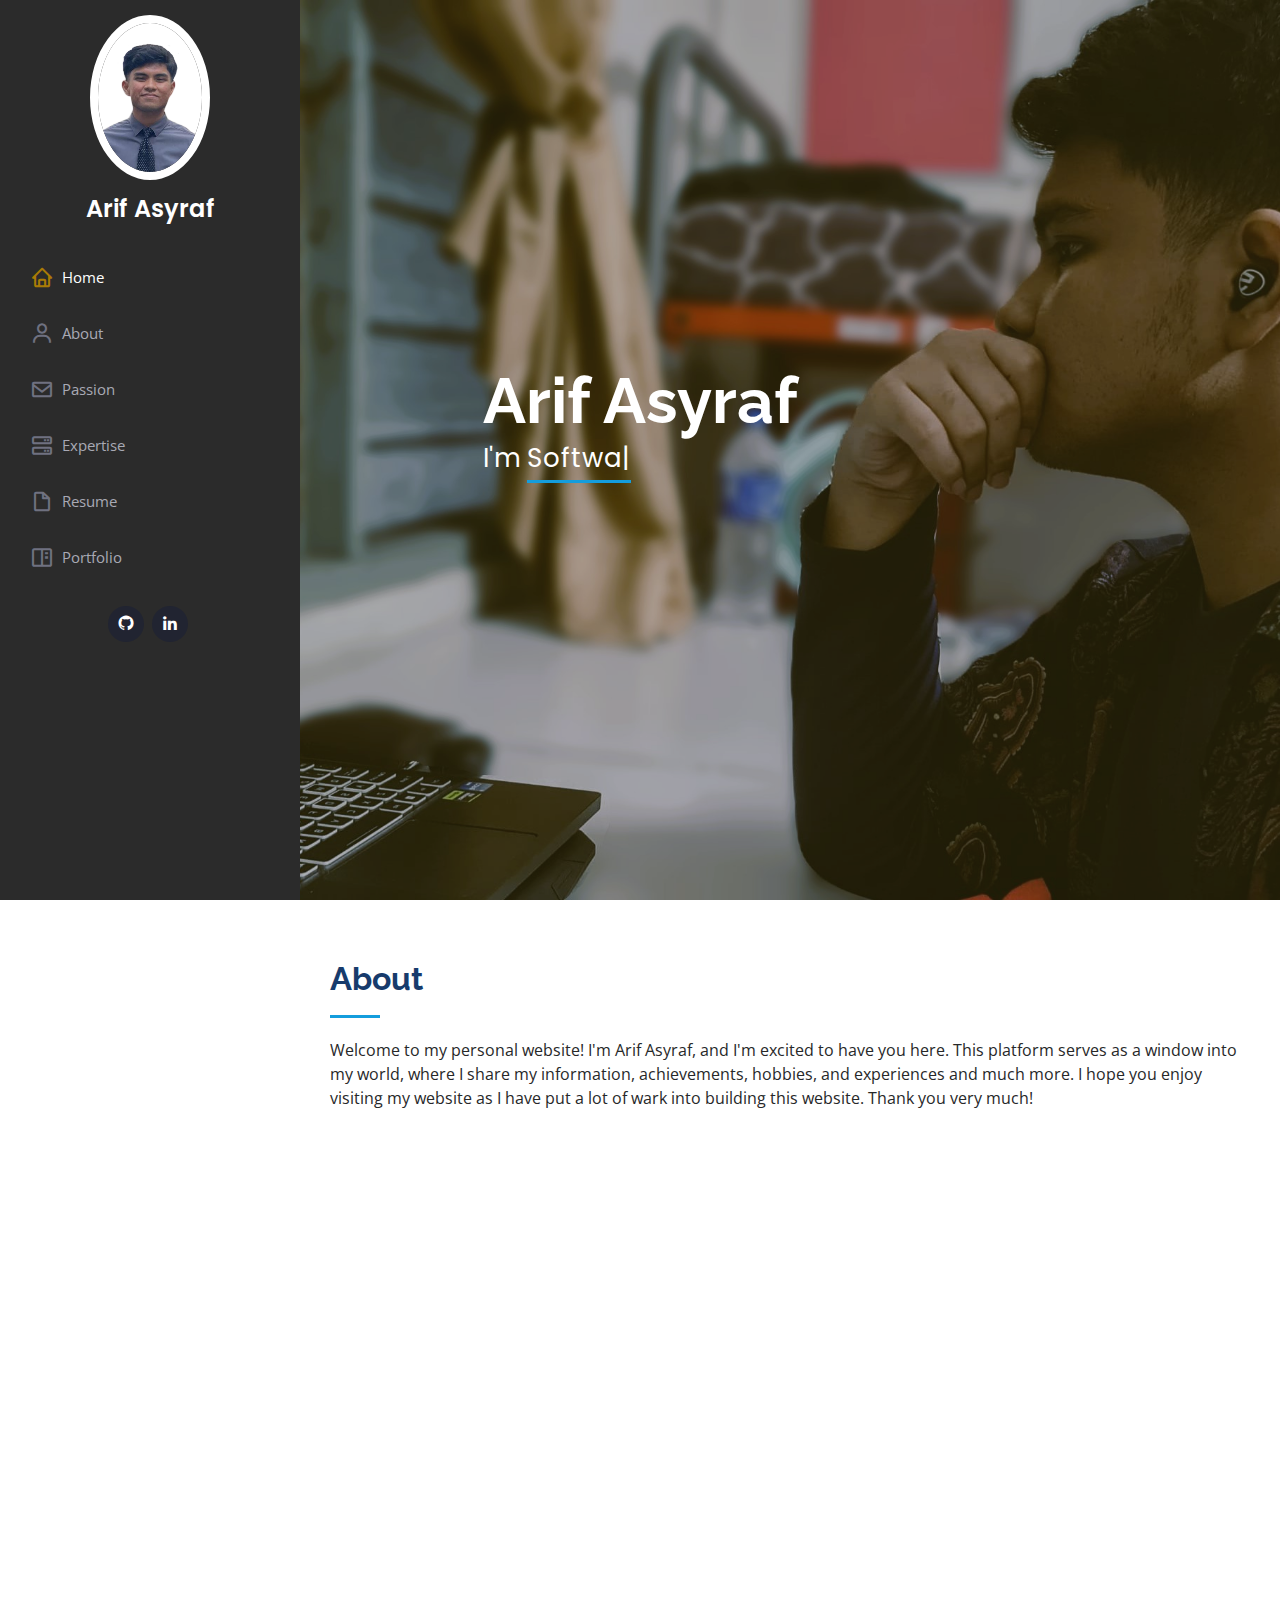
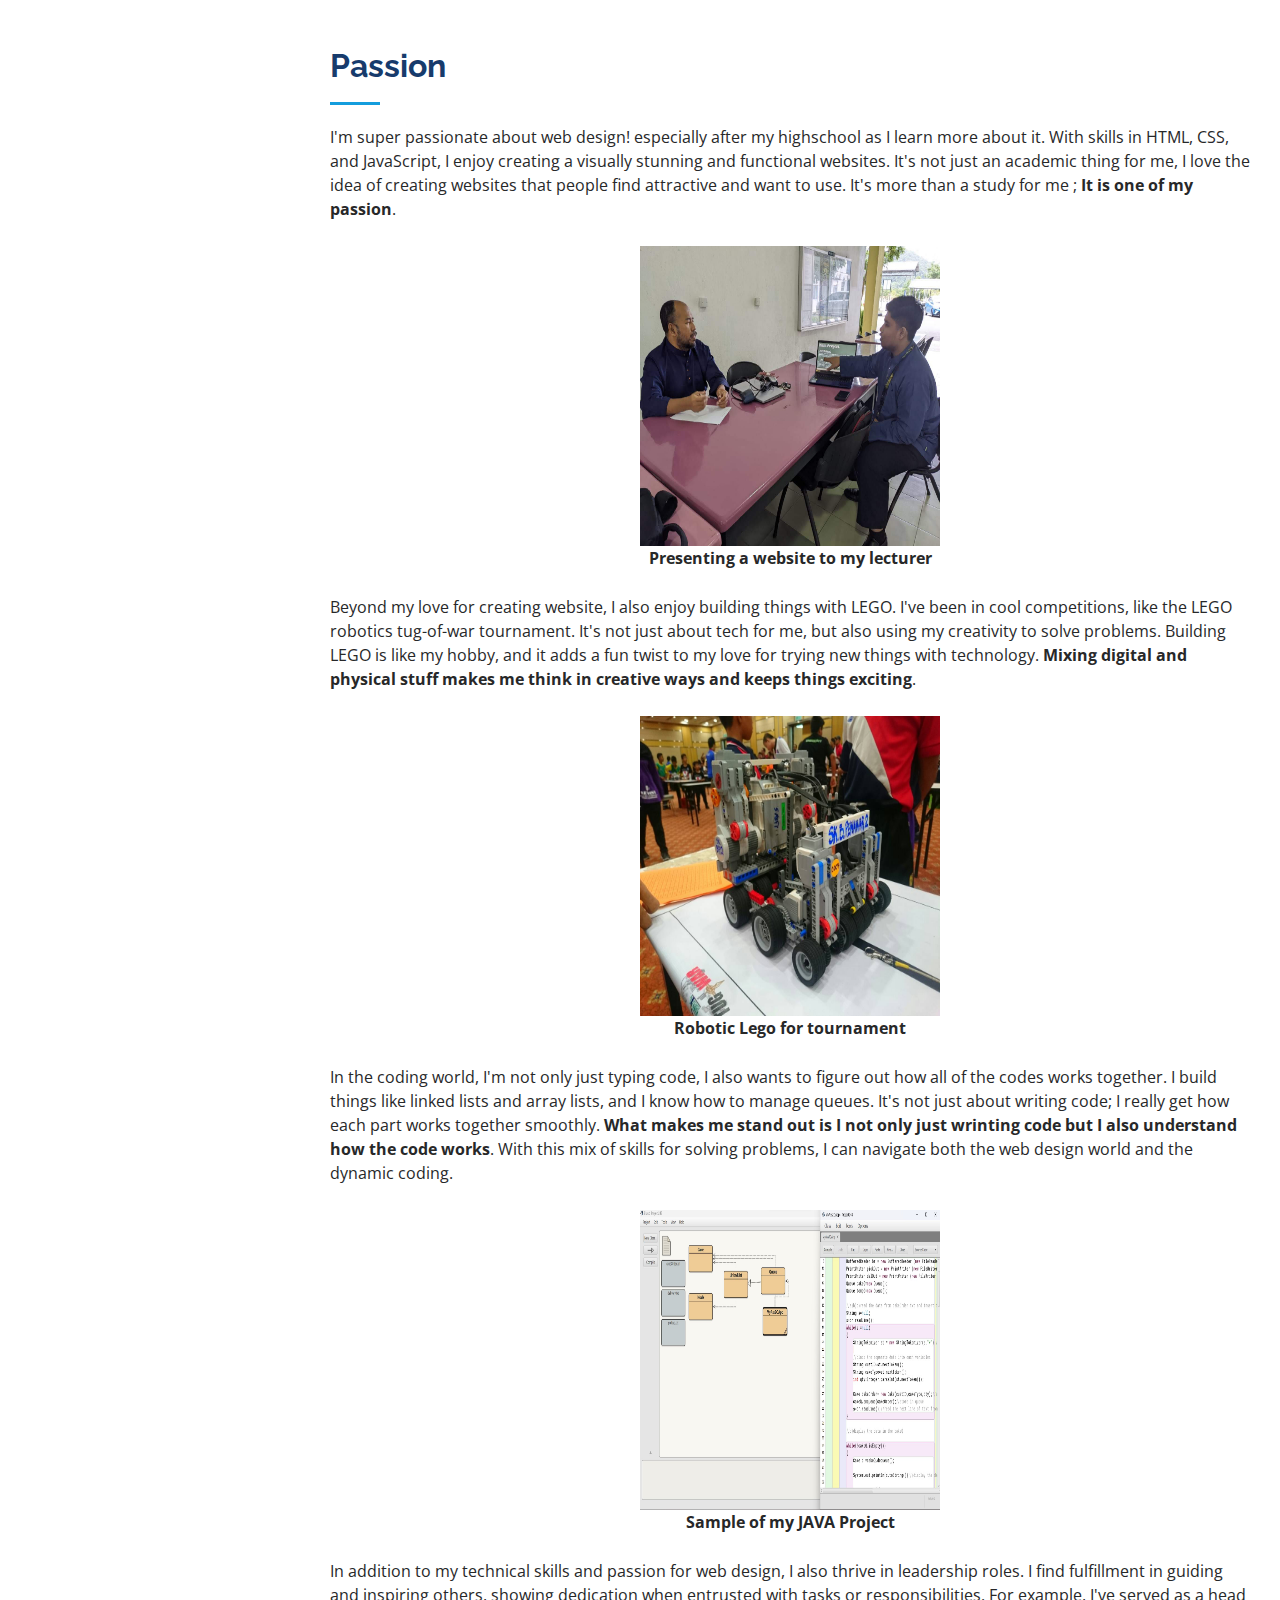
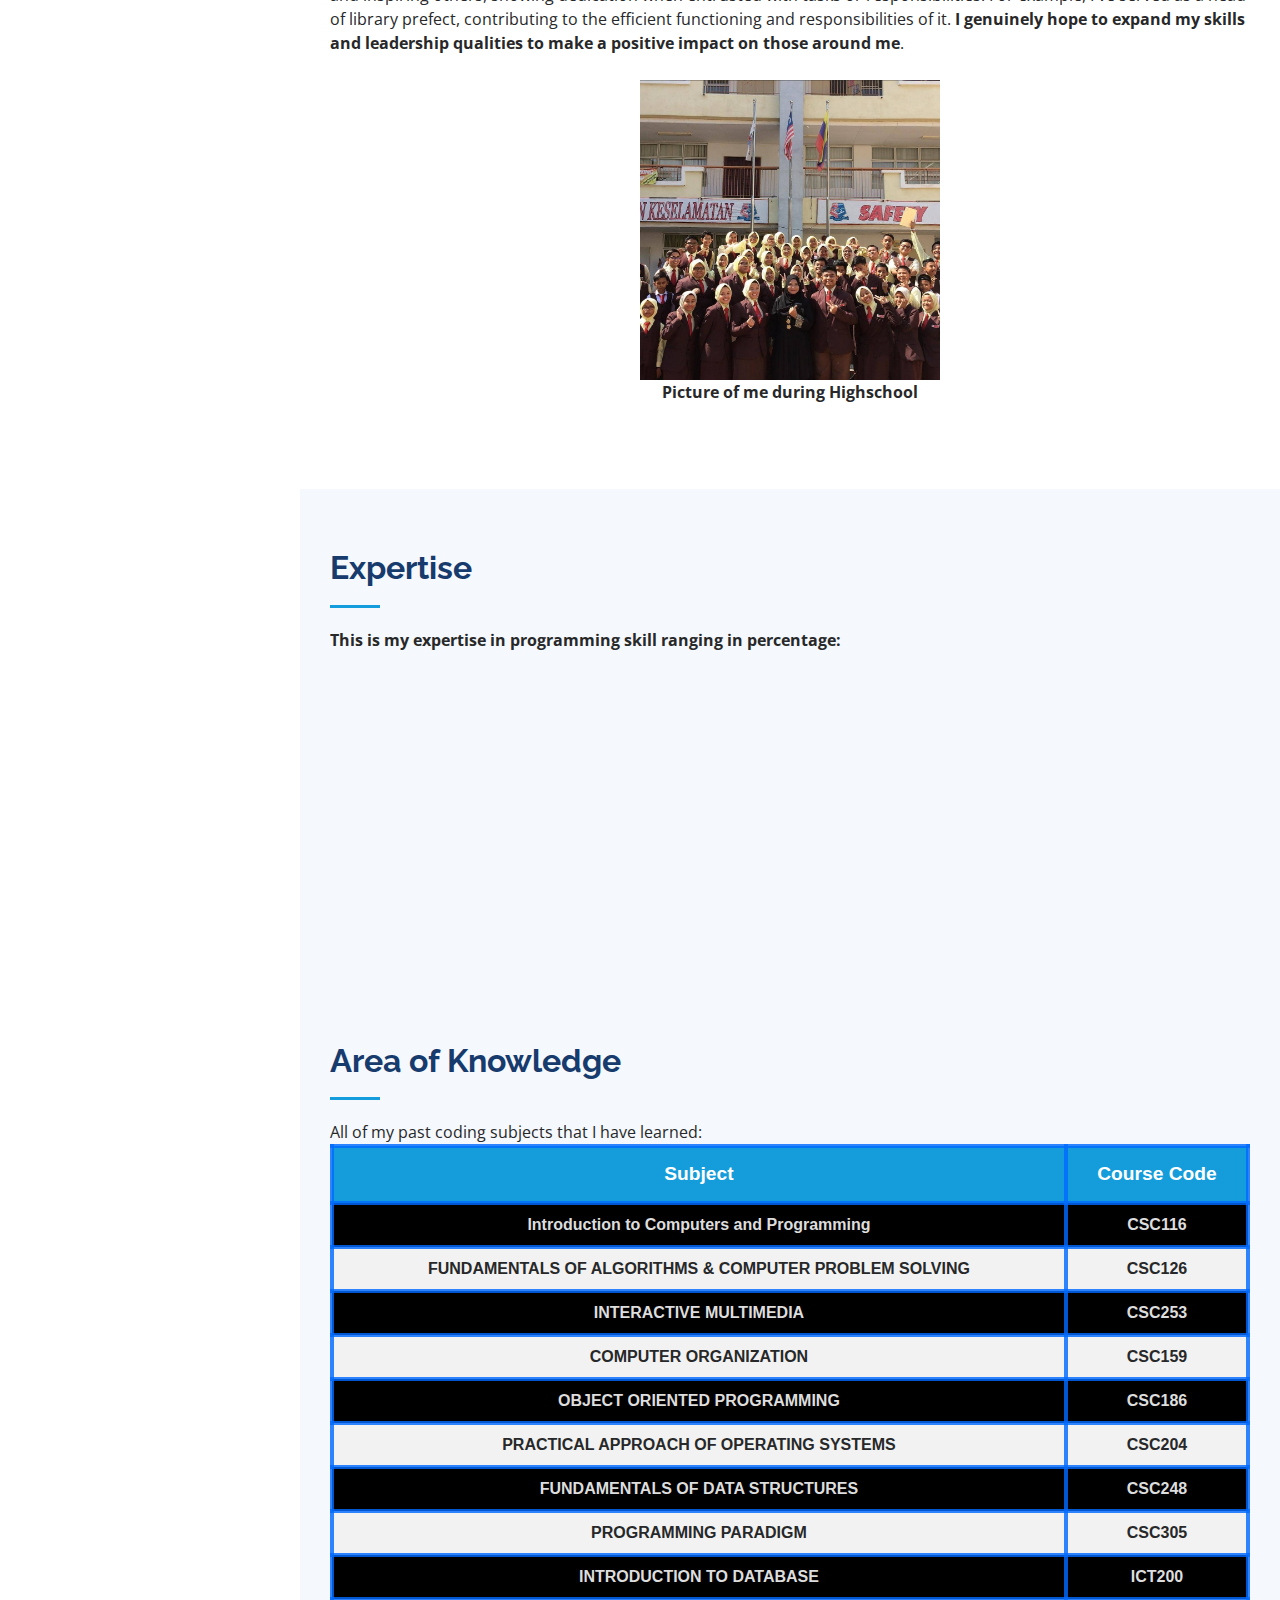
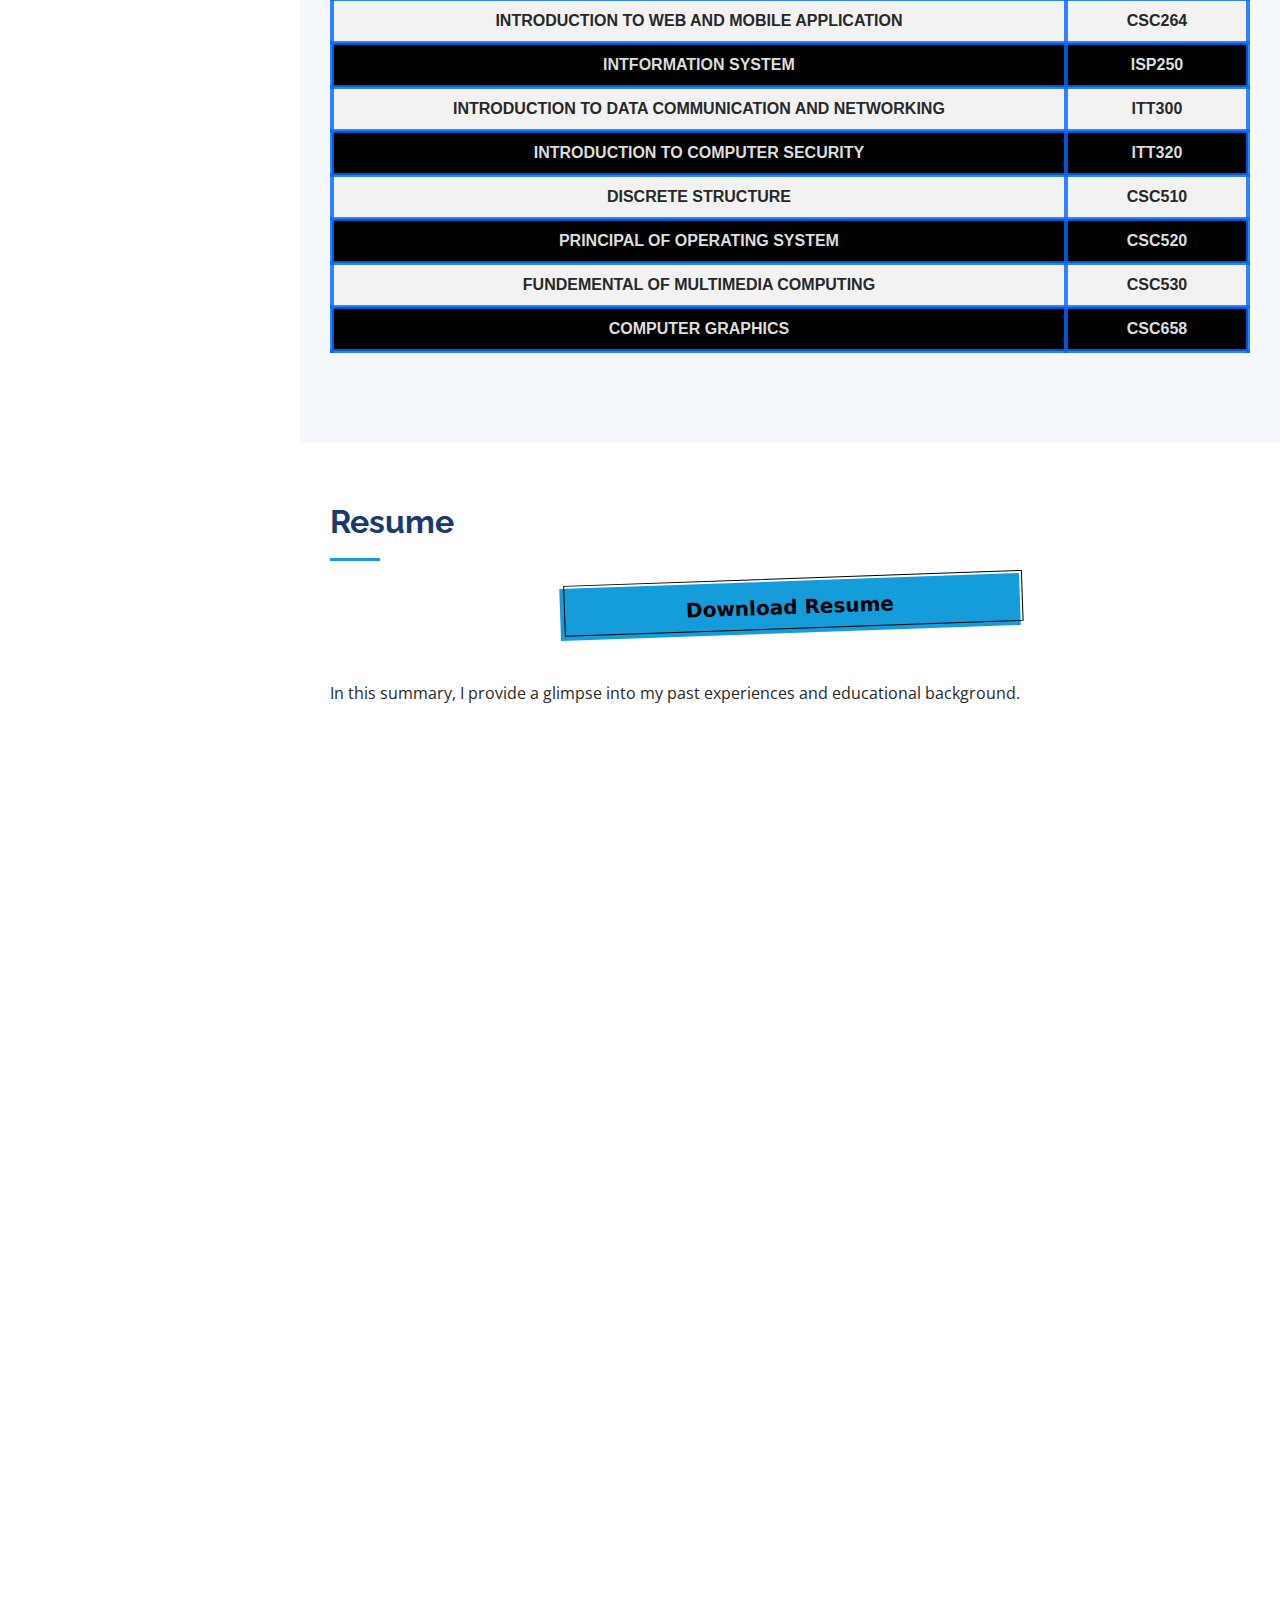
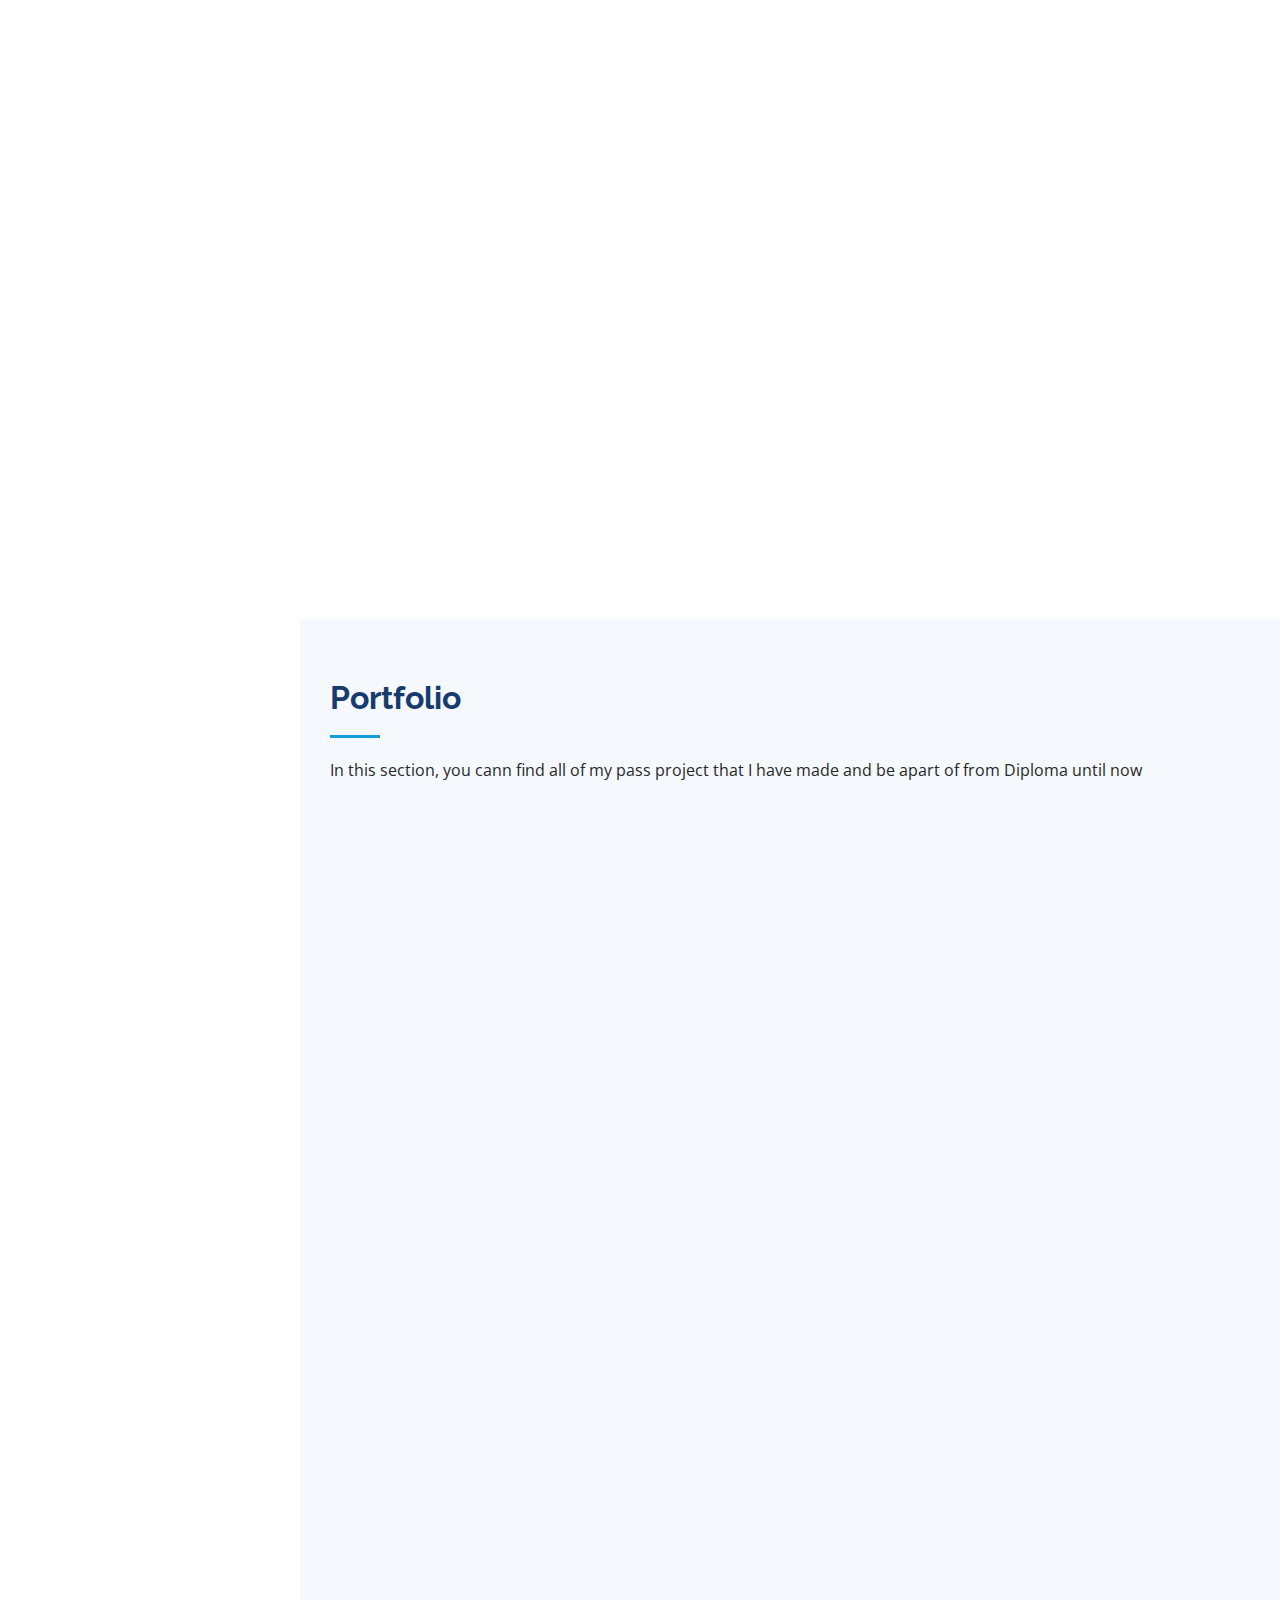
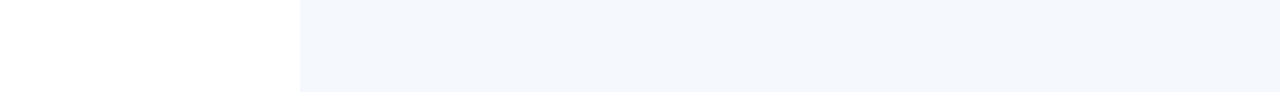
<file: index.html>
<!DOCTYPE html>
<html lang="en">

<head>
  <meta charset="utf-8">
  <meta content="width=device-width, initial-scale=1.0" name="viewport">

  <title>iPortfolio Arif Asyraf - Index</title>
  <meta content="" name="description">
  <meta content="" name="keywords">

  <!-- Favicons -->
  <link href="assets/img/favicon.png" rel="icon">
  <link href="assets/img/apple-touch-icon.png" rel="apple-touch-icon">

  <!-- Google Fonts -->
  <link href="https://fonts.googleapis.com/css?family=Open+Sans:300,300i,400,400i,600,600i,700,700i|Raleway:300,300i,400,400i,500,500i,600,600i,700,700i|Poppins:300,300i,400,400i,500,500i,600,600i,700,700i" rel="stylesheet">

  <!-- Vendor CSS Files -->
  <link href="assets/vendor/aos/aos.css" rel="stylesheet">
  <link href="assets/vendor/bootstrap/css/bootstrap.min.css" rel="stylesheet">
  <link href="assets/vendor/bootstrap-icons/bootstrap-icons.css" rel="stylesheet">
  <link href="assets/vendor/boxicons/css/boxicons.min.css" rel="stylesheet">
  <link href="assets/vendor/glightbox/css/glightbox.min.css" rel="stylesheet">
  <link href="assets/vendor/swiper/swiper-bundle.min.css" rel="stylesheet">

  <!-- Template Main CSS File -->
  <link href="assets/css/style.css" rel="stylesheet">
</head>

<body>

  <i class="bi bi-list mobile-nav-toggle d-xl-none"></i>

  <!-- ======= Header ======= -->
  <header id="header">
    <div class="d-flex flex-column">

      <div class="profile">
        <img src="assets/img/profile-img.png" alt="" class="img-fluid rounded-circle">
        <h1 class="text-light"><a href="index.html">Arif Asyraf</a></h1>
        
      </div>

      <nav id="navbar" class="nav-menu navbar">
        <ul>
          <li><a href="#hero" class="nav-link scrollto active"><i class="bx bx-home"></i> <span>Home</span></a></li>
          <li><a href="#about" class="nav-link scrollto"><i class="bx bx-user"></i> <span>About</span></a></li>
          <li><a href="#facts" class="nav-link scrollto"><i class="bx bx-envelope"></i> <span>Passion</span></a></li>
          <li><a href="#skills" class="nav-link scrollto"><i class="bx bx-server"></i> <span>Expertise</span></a></li>
          <li><a href="#resume" class="nav-link scrollto"><i class="bx bx-file-blank"></i> <span>Resume</span></a></li>
          <li><a href="#portfolio" class="nav-link scrollto"><i class="bx bx-book-content"></i> <span>Portfolio</span></a></li>
          <!-- <li><a href="age.html" class="nav-link scrollto"><i class="bx bx-plus"></i> <span>Age Calculator</span></a></li> -->
          
        </ul>
      </nav>

      <div class="profile">
        
        <div class="social-links mt-3 text-center">
          <!-- <a href="https://www.youtube.com/channel/UCkrc8R8gpZRD8NbyIa_YUFQ" target="_blank" class="youtube"><i class="bx bxl-youtube"></i></a> -->
          <!-- <a href="https://mail.google.com/mail/u/0?ik="  target="_blank" class="gmail"><i class="bx bxl-gmail"></i></a> -->
          <!-- <a href="https://www.instagram.com/asyrafhanat_/" target="_blank" class="instagram"><i class="bx bxl-instagram"></i></a> -->
          <a href="https://github.com/ArifAsyraf70" target="_blank" class="github"><i class="bx bxl-github"></i></a>
          <a href="https://www.linkedin.com/in/arif-asyraf-b4544b347/" target="_blank" class="linkedin"><i class="bx bxl-linkedin"></i></a>
        </div>
      </div>

    </div>
  </header>


  <section id="hero" class="d-flex flex-column justify-content-center align-items-center">
    <div class="hero-container" data-aos="fade-in">
      <h1>Arif Asyraf</h1>
      <p>I'm <span class="typed" data-typed-items="Software Designer, Developer, Software Engineer, Programmer"></span></p>
    </div>
  </section>

  <main id="main">

    <!-- ======= About Section ======= -->
    <section id="about" class="about">
      <div class="container">

        <div class="section-title">
          <h2>About</h2>
          <p>Welcome to my personal website! I'm Arif Asyraf, and I'm excited to have you here. This platform serves as a window into my world, where I share my information, achievements, hobbies, and experiences and much more. I hope you enjoy visiting my website as I have put a lot of wark into building this website. Thank you very much!</p>
        </div>

        <div class="row">
          <div class="col-lg-4" data-aos="fade-right">
            <img src="assets/img/profile-img.png" class="img-fluid" alt="" style="width: 270px; height: auto;">

          </div>
          <div class="col-lg-8 pt-4 pt-lg-0 content" data-aos="fade-left">
            <h3><center>Web Programmer, Designer &amp; Developer.</center></h3>
            <p class="fst-italic">
              <center><b>Come and get to know me!</b></center>
            </p>
            <br>
            <div class="row">
              <div class="col-lg-6">
                <ul>
                  <!-- <li><i class="bi bi-chevron-right"></i> <strong>Birthday:</strong> <span> 2002</span></li> -->
                  <li><i class="bi bi-chevron-right"></i> <strong>City:</strong> <span>Selangor</span></li>
                  <li><i class="bi bi-chevron-right"></i> <strong>Age:</strong> <span>23</span></li>
                  <li><i class="bi bi-chevron-right"></i> <strong>Study:</strong> <span>Degree</span></li>
                </ul>
              </div>
              <div class="col-lg-6">
                <ul>
                  
                  <li><i class="bi bi-chevron-right"></i> <strong>E-mail:</strong> <span>arifasyrafmohdamran@gmail.com</span></li>
                  <li><i class="bi bi-chevron-right"></i> <strong>Phone:</strong> <span>+60111-136-7356</span></li>
                </ul>
              </div>
              <p>Greetings! I'm Arif Asyraf, a 23-year-old degree student at UITM Shah Alam. I call Putrajaya my home, and my birthday falls on October 2002. If you want to connect or learn more, feel free to reach out to me at 01111367356 or through email at arifasyraf70@gmail.com.</p>
            </div>
            
          </div>
        </div>

      </div>
    </section><!-- End About Section -->

    <!-- ======= Passion Section ======= -->
    <section id="facts" class="facts">
      <div class="container">

        <div class="section-title">
          <h2>Passion</h2>
          <p>I'm super passionate about web design! especially after my highschool as I learn more about it. With skills in HTML, CSS, and JavaScript, I enjoy creating a visually stunning and functional websites. It's not just an academic thing for me, I love the idea of creating websites that people find attractive and want to use. It's more than a study for me ; <b>It is one of my passion</b>.</p>
          <br>
          <table align="center">
            <tr>
              <td>
                <img src="assets/img/passion/html.jpeg" width="300" height="300" alt="">
                <br>
                <center><b>Presenting a website to my lecturer</b></center>
              </td> 
            </tr>
          </table>
          <br>

          <p>Beyond my love for creating website, I also enjoy building things with LEGO. I've been in cool competitions, like the LEGO robotics tug-of-war tournament. It's not just about tech for me, but also using my creativity to solve problems. Building LEGO is like my hobby, and it adds a fun twist to my love for trying new things with technology. <b>Mixing digital and physical stuff makes me think in creative ways and keeps things exciting</b>.</p>
          <br>
          <table align="center">
            <tr>
              <td>
                <img src="assets/img/passion/robotic.jpeg" width="300" height="300" alt="">
                <br>
                <center><b>Robotic Lego for tournament</b></center>
              </td> 
            </tr>
          </table>
          <br>

          <p>In the coding world, I'm not only just typing code, I also wants to figure out how all of the codes works together. I build things like linked lists and array lists, and I know how to manage queues. It's not just about writing code; I really get how each part works together smoothly. <b>What makes me stand out is I not only just wrinting code but I also understand how the code works</b>. With this mix of skills for solving problems, I can navigate both the web design world and the dynamic coding.</p>
          <br>
          <table align="center">
            <tr>
              <td>
                <img src="assets/img/passion/java.jpg" width="300" height="300" alt="">
                <br>
                <center><b>Sample of my JAVA Project</b></center>
              </td> 
            </tr>
          </table>
          <br>

          <p>In addition to my technical skills and passion for web design, I also thrive in leadership roles. I find fulfillment in guiding and inspiring others, showing dedication when entrusted with tasks or responsibilities. For example, I've served as a head of library prefect, contributing to the efficient functioning and responsibilities of it. <b>I genuinely hope to expand my skills and leadership qualities to make a positive impact on those around me</b>.</p>
          <br>
          <table align="center">
            <tr>
              <td>
                <img src="assets/img/passion/lead.jpg" width="300" height="300" alt="">
                <br>
                <center><b>Picture of me during Highschool</b></center>
              </td> 
            </tr>
          </table>
          <br>


          

        </div>

        

      </div>
    </section><!-- End Facts Section -->

    <!-- ======= Skills Section ======= -->
    <section id="skills" class="skills section-bg">
      <div class="container">

        <div class="section-title">
          <h2>Expertise</h2>
          <b><p> This is my expertise in programming skill ranging in percentage:</p></b>
        </div>

        <div class="row skills-content">

          <div class="col-lg-6" data-aos="fade-up">

            <div class="progress">
              <span class="skill">HTML <i class="val">100%</i></span>
              <div class="progress-bar-wrap">
                <div class="progress-bar" role="progressbar" aria-valuenow="100" aria-valuemin="0" aria-valuemax="100"></div>
              </div>
            </div>

            <div class="progress">
              <span class="skill">CSS <i class="val">100%</i></span>
              <div class="progress-bar-wrap">
                <div class="progress-bar" role="progressbar" aria-valuenow="100" aria-valuemin="0" aria-valuemax="100"></div>
              </div>
            </div>

            <div class="progress">
              <span class="skill">PHP <i class="val">85%</i></span>
              <div class="progress-bar-wrap">
                <div class="progress-bar" role="progressbar" aria-valuenow="85" aria-valuemin="0" aria-valuemax="100"></div>
              </div>
            </div>

            <div class="progress">
              <span class="skill">JavaScript <i class="val">80%</i></span>
              <div class="progress-bar-wrap">
                <div class="progress-bar" role="progressbar" aria-valuenow="80" aria-valuemin="0" aria-valuemax="100"></div>
              </div>
            </div>

          </div>

          <div class="col-lg-6" data-aos="fade-up" data-aos-delay="100">

            <div class="progress">
              <span class="skill">JAVA <i class="val">90%</i></span>
              <div class="progress-bar-wrap">
                <div class="progress-bar" role="progressbar" aria-valuenow="90" aria-valuemin="0" aria-valuemax="100"></div>
              </div>
            </div>

            <div class="progress">
              <span class="skill">C++ <i class="val">80%</i></span>
              <div class="progress-bar-wrap">
                <div class="progress-bar" role="progressbar" aria-valuenow="80" aria-valuemin="0" aria-valuemax="100"></div>
              </div>
            </div>

            <div class="progress">
              <span class="skill">Laravel Framework <i class="val">60%</i></span>
              <div class="progress-bar-wrap">
                <div class="progress-bar" role="progressbar" aria-valuenow="60" aria-valuemin="0" aria-valuemax="100"></div>
              </div>
            </div>

            <div class="progress">
              <span class="skill">Design (photoshop, edit photo & video) <i class="val">100%</i></span>
              <div class="progress-bar-wrap">
                <div class="progress-bar" role="progressbar" aria-valuenow="100" aria-valuemin="0" aria-valuemax="100"></div>
              </div>
            </div>

          </div>

        </div>

      </div>
    </section><!-- End Skills Section -->

    <section id="Area" class="skills section-bg">
      <div class="container">
        <div class="section-title">
          <h2>Area of Knowledge</h2>
          <p>All of my past coding subjects that I have learned:</p>
          <table id="subject" class="knowledge-table">
            <!-- <caption>List of coding subjects learned with course codes</caption> -->
            <thead>
              <tr>
                <th>Subject</th>
                <th>Course Code</th>
              </tr>
            </thead>
            <tbody>
              <tr>
                <td>Introduction to Computers and Programming</td>
                <td>CSC116</td>

            <tr>
              <td>FUNDAMENTALS OF ALGORITHMS & COMPUTER PROBLEM SOLVING</td>
              <td>CSC126</td>
            </tr>

            <tr>
              <td>INTERACTIVE MULTIMEDIA</td>
              <td>CSC253</td>
            </tr>

            <tr>
              <td>COMPUTER ORGANIZATION</td>
              <td>CSC159</td>
            </tr>

            <tr>
              <td>OBJECT ORIENTED PROGRAMMING</td>
              <td>CSC186</td>
            </tr>

            <tr>
              <td>PRACTICAL APPROACH OF OPERATING SYSTEMS</td>
              <td>CSC204</td>
            </tr>

            <tr>
              <td>FUNDAMENTALS OF DATA STRUCTURES</td>
              <td>CSC248</td>
            </tr>

            <tr>
              <td>PROGRAMMING PARADIGM</td>
              <td>CSC305</td>
            </tr>

            <tr>
              <td>INTRODUCTION TO DATABASE</td>
              <td>ICT200</td>
            </tr>

            <tr>
              <td>INTRODUCTION TO WEB AND MOBILE APPLICATION</td>
              <td>CSC264</td>
            </tr>

            <tr>
              <td>INTFORMATION SYSTEM</td>
              <td>ISP250</td>
            </tr>
          
            <tr>
              <td>INTRODUCTION TO DATA COMMUNICATION AND NETWORKING</td>
              <td>ITT300</td>
            </tr>

            <tr>
              <td>INTRODUCTION TO COMPUTER SECURITY</td>
              <td>ITT320</td>
            </tr>

            <tr>
              <td>DISCRETE STRUCTURE</td>
              <td>CSC510</td>
            </tr>

            <tr>
              <td>PRINCIPAL OF OPERATING SYSTEM</td>
              <td>CSC520</td>
            </tr>

            <tr>
              <td>FUNDEMENTAL OF MULTIMEDIA COMPUTING</td>
              <td>CSC530</td>
            </tr>

            <tr>
              <td>COMPUTER GRAPHICS</td>
              <td>CSC658</td>
            </tr>

          </table>
          
        </div>


      </div>
    </section><!-- End area Section -->

    <!-- ======= Resume Section ======= -->
    <section id="resume" class="resume">
      <div class="container">

<!-- HTML !-->

        <div class="section-title">
          <h2>Resume</h2>

          <a href="https://drive.google.com/file/d/1WV4LHE8GqB2xfXLjDcT75OyJ4KV4FvJ8/view?usp=sharing" target="_blank">
            <center><button class="button-53" role="button"  >Download Resume</button></center>
        </a>
          

          <br><br>
          <p>In this summary, I provide a glimpse into my past experiences and educational background.</p>
        </div>

        <div class="row">
          <div class="col-lg-6" data-aos="fade-up">
            <h3 class="resume-title">SUMMARY</h3>
            <div class="resume-item pb-0">
              <h4>ARIF ASYRAF</h4>
              <p><em> I am a creative and innovative individual with expertise in coding, proficient in both program execution and website development. </em></p>
              <ul>
                <li>Putrajaya</li>
                <li>(+60) 0111-136-7356</li>
                <li>arifasyraf70@gmail.com</li>
              </ul>
            </div>

            <h3 class="resume-title">LANGUAGE</h3>

            <div class="resume-item">
              <h4>I am capable of understanding and fluently speaking some languages.</h4>
              
              <ul>
                <li>Malay language <h5>Excellent</h5></li>
                <li>English language <h5>Excellent</h5></li>
                <li>Japanese language <h5>Good</h5></li>
                <li>Arab language <h5>Capable</h5></li>
              </ul>

            </div>
            

            <h3 class="resume-title">CODING LANGUAGE</h3>

            <div class="resume-item">
              <h4>Object Oriented Programming</h4>
              <ul>
                <li>JAVA NETBEANS</li>
                <li>JAVA BLUEJ</li>
              </ul>
              <h4>Web Development</h4>
              <ul>
                <li>HTML</li>
                <li>CSS</li>
                <li>JAVASCRIPT</li>
                <li>PHP</li>
                <li>Laravel Framework</li>
                <li>Figma</li>
                <li>Mysql</li>
                <li>MariaDB</li>
              </ul>
              <h4>Mobile Development</h4>
              <ul>
                <li>Android Studio</li>
                <li>MIT App Inventor</li>
              </ul>
              <h4>Design & Graphic</h4>
              <ul>
                <li>Canva</li>
                <li>Adobe Premiere Pro</li>
                <li>Filmora</li>
                <li>Blender</li>
              </ul>
              

            </div>
            
          </div>

          <div class="col-lg-6" data-aos="fade-up" data-aos-delay="100">
            <h3 class="resume-title">EDUCATION</h3>

            <div class="resume-item">

              <h4>SMK Putrajaya Presint 5(1)</h4>
              <h5>2015 - 2019</h5>
              
              <p><b>Achievements</b></p>
              <ul>
                <li>5A's in PT3</li>
                <li>6A's in SPM</li>
              </ul>

              <p><b>Role</b></p>
              <ul>
                <li>Leader of Library Prefect </li>
                <li>Vice chairman of the robotics club</li>
                <li>Treasurer in police cadets </li>
                <li>English Ambasador for form 4 student</li>
                <li>Authority member of NILAM program at school</li>
              </ul>
            </div>

            <div class="resume-item">
              <h4>Diploma In Computer Science at UiTM</h4>
              <h5>2020 - 2023</h5>
              
              <p><b>Achievements</b></p>
              <ul>
                <li>Vice-Chancellor’s Award Student</li>
                <li>CGPA of 3.73</li>
              </ul>

              <p><b>Role</b></p>
              <ul>
                <li>Active member in MYTECC (Computer Science Group) </li>
                <li>Participate in alot of activity (Sport traditional day, SAF-Sport among Faculty)</li>
                <li>Internship under student affairs and under infostructure of Information Technology at UiTM</li>
              </ul>
            </div>

            <div class="resume-item">
              <h4>BACHELOR OF COMPUTER SCIENCE (HONS.) MULTIMEDIA COMPUTING  at UiTM</h4>
              <h5>2023 - Present</h5>
              
              <p><b>Achievements</b></p>
              <ul>
                <li>Anugerah Dekan (Bachelor’s Degree): Semester March 2023, March 2024</li>
              </ul>

              <p><b>Role</b></p>
              <ul>
                <li>Active member in Multimedia Computing Society </li>
                <li>Speaker for Cyber Security SULAM Event </li>
              </ul>
            </div>

            </div>

          </div>
        </div>

      </div>
    </section><!-- End Resume Section -->

    <!-- ======= Portfolio Section ======= -->
    <section id="portfolio" class="portfolio section-bg">
      <div class="container">

        <div class="section-title">
          <h2>Portfolio</h2>
          <p>In this section, you cann find all of my pass project that I have made and be apart of from Diploma until now</p>
        </div>

        <div class="row" data-aos="fade-up">
          <div class="col-lg-12 d-flex justify-content-center">
            <ul id="portfolio-flters">
              <li data-filter="*" class="filter-active">All</li>
              <li data-filter=".filter-app">Website</li>
              <li data-filter=".filter-card">App & Games</li>
              <li data-filter=".filter-web">Videos</li>
            </ul>
          </div>
        </div>

        <div class="row portfolio-container" data-aos="fade-up" data-aos-delay="100">

          <div class="col-lg-4 col-md-6 portfolio-item filter-app">
            <div class="portfolio-wrap">
              <img src="assets/img/portfolio/portfolio-1.jpg" class="img-fluid" alt="">
              <div class="portfolio-links">
                <a href="assets/img/portfolio/portfolio-1.jpg" style="background-color:powderblue;" data-gallery="portfolioGallery" class="portfolio-lightbox" title="This photo captures a significant moment from my fourth semester during the diploma program at UiTM Raub, showcasing our group project titled 'Razer Futsal Booking System.' In collaboration with my team members, we successfully developed a functional website that allows users to register and log in. The website features a user-friendly interface enabling individuals to book futsal courts, modify settings, and check court availability. Moreover, administrators have the capability to access the website, where they can review the list of registered users, track booked courts, and monitor user payments. "><i class="bx bx-plus"></i></a>
                <a href="https://github.com/ArifAsyraf70/Group-Project-CSC264" target="_blank" title="More Details"><i class="bx bx-link"></i></a>
              </div>
            </div>
          </div>

          <div class="col-lg-4 col-md-6 portfolio-item filter-app">
            <div class="portfolio-wrap">
              <img src="assets/img/portfolio/portfolio-2.jpg" class="img-fluid" alt="">
              <div class="portfolio-links">
                <a href="assets/img/portfolio/portfolio-2.jpg" style="background-color:powderblue;" data-gallery="portfolioGallery" class="portfolio-lightbox" title="This photo represents a key point in my fourth semester at UiTM Raub during the diploma program, featuring my individual project—a modest yet meaningful endeavor. In this undertaking, I created my first portfolio website to share insights into my background, a few fun facts about me, details about my hobbies, and a glimpse into my journey so far. The website serves as a simple reflection of my experiences and development."><i class="bx bx-plus"></i></a>
                <a href="https://github.com/ArifAsyraf70/Individual-Project-CSC264" target="_blank" title="More Details"><i class="bx bx-link"></i></a>
              </div>
            </div>
          </div>

          <div class="col-lg-4 col-md-6 portfolio-item filter-app">
            <div class="portfolio-wrap">
              <img src="assets/img/portfolio/portfolio-3.jpg" class="img-fluid" alt="">
              <div class="portfolio-links">
                <a href="assets/img/portfolio/portfolio-3.jpg" style="background-color:powderblue;" data-gallery="portfolioGallery" class="portfolio-lightbox" title="During my internship at UiTM Raub, I worked on a website project for the IT department. The focus of this initiative was to create a platform that generates co-curricular transcripts for students. The process involved students inputting data about their university activities, and administrators could log in to the website to print or modify the information as required. The project had a timeline of six months, and upon the conclusion of my internship, the responsibility for its continuity was smoothly transitioned to the designated person in charge."><i class="bx bx-plus"></i></a>
                <a href="https://github.com/akmllDniell/UiTM_Transkrip" target="_blank" title="More Details"><i class="bx bx-link"></i></a>
              </div>
            </div>
          </div>

          <div class="col-lg-4 col-md-6 portfolio-item filter-card">
            <div class="portfolio-wrap">
              <img src="assets/img/portfolio/portfolio-4.jpg" class="img-fluid" alt="">
              <div class="portfolio-links">
                <a href="assets/img/portfolio/portfolio-4.jpg" style="background-color:powderblue;" data-gallery="portfolioGallery" class="portfolio-lightbox" title="Having dedicated over two years to learning Java, the provided link directs you to some of my Java files. These files encompass projects and personal references, serving as a repository for my coding endeavors. To enhance comprehension, I have meticulously indented the code and included comments throughout, offering insights into the purpose and location of specific coding segments. I encourage you to open the files using BlueJ, my preferred Java coding environment, for an optimal viewing experience and better understanding of the code structure. I hope these resources prove helpful in your exploration of Java programming."><i class="bx bx-plus"></i></a>
                <a href="https://github.com/ArifAsyraf70/Java" target="_blank" title="More Details"><i class="bx bx-link"></i></a>
              </div>
            </div>
          </div>

          <div class="col-lg-4 col-md-6 portfolio-item filter-card">
            <div class="portfolio-wrap">
              <img src="assets/img/portfolio/portfolio-5.jpg" class="img-fluid" alt="">
              <div class="portfolio-links">
                <a href="assets/img/portfolio/portfolio-5.jpg" style="background-color:powderblue;" data-gallery="portfolioGallery" class="portfolio-lightbox" title="In response to a one-week assignment, I developed a game using Scratch, and the outcome is the game titled 'Sogeking Futureking'. Despite the time constraints, I successfully crafted a functional shooting game that is both playable and downloadable. The game features a dynamic element with working enemies that emerge as players progress through levels. The difficulty increases as the player achieves certain high scores, prompting more frequent appearances of adversaries. This project showcases my ability to efficiently create an engaging and operational game within a limited timeframe."><i class="bx bx-plus"></i></a>
                <a href="https://scratch.mit.edu/projects/908203055" target="_blank" title="More Details"><i class="bx bx-link"></i></a>
              </div>
            </div>
          </div>

          <div class="col-lg-4 col-md-6 portfolio-item filter-card">
            <div class="portfolio-wrap">
              <img src="assets/img/portfolio/portfolio-6.jpg" class="img-fluid" alt="">
              <div class="portfolio-links">
                <a href="assets/img/portfolio/portfolio-6.jpg" style="background-color:powderblue;" data-gallery="portfolioGallery" class="portfolio-lightbox" title="This marks the debut of my mobile app created with MIT App Inventor, serving as a follow-up to the group project centered around the Razer Futsal Booking System. Unlike the website version, this app allows users to conveniently access and download it onto their phones. Remarkably, it mirrors the majority of functions available on the website, providing users with a seamless experience for viewing and interacting with the Futsal Booking System directly from their mobile devices. "><i class="bx bx-plus"></i></a>
                <a href="https://github.com/ArifAsyraf70/MITAppInventor" target="_blank" title="More Details"><i class="bx bx-link"></i></a>
              </div>
            </div>
          </div>

          <div class="col-lg-4 col-md-6 portfolio-item filter-web">
            <div class="portfolio-wrap">
              <img src="assets/img/portfolio/portfolio-7.jpg" class="img-fluid" alt="">
              <div class="portfolio-links">
                <a href="assets/img/portfolio/portfolio-7.jpg" style="background-color:powderblue;" data-gallery="portfolioGallery" class="portfolio-lightbox" title="In this video, I delve into the bounded buffer problem, employing animation to ensure an engaging and informative experience for viewers. The use of animation aims to captivate the audience and prevent monotony, making the content accessible and interesting. Throughout the video, I provide examples designed to be comprehensible even for individuals without a computer science background. The intention is to bridge the gap and make the intricacies of the bounded buffer problem understandable to a broader audience, fostering a more inclusive learning experience."><i class="bx bx-plus"></i></a>
                <a href="https://www.instagram.com/reel/CteysvOhl6c/?igshid=MzRlODBiNWFlZA==" target="_blank" title="More Details"><i class="bx bx-link"></i></a>
              </div>
            </div>
          </div>

          <div class="col-lg-4 col-md-6 portfolio-item filter-web">
            <div class="portfolio-wrap">
              <img src="assets/img/portfolio/portfolio-8.jpg" class="img-fluid" alt="">
              <div class="portfolio-links">
                <a href="assets/img/portfolio/portfolio-8.jpg" style="background-color:powderblue;" data-gallery="portfolioGallery" class="portfolio-lightbox" title="This video is part of my Programming Paradigm project, designed to help beginner programmers grasp the basics of programming language properties. It simplifies the concept, making it easy to understand for those new to coding. The goal is to break down complex ideas into simple explanations, offering a helpful resource for beginners to better understand the properties of programming languages."><i class="bx bx-plus"></i></a>
                <a href="https://www.youtube.com/watch?v=ItXadZdTckU" target="_blank" title="More Details"><i class="bx bx-link"></i></a>
              </div>
            </div>
          </div>

          <div class="col-lg-4 col-md-6 portfolio-item filter-app">
            <div class="portfolio-wrap">
              <img src="assets/img/portfolio/portfolio-9.jpg" class="img-fluid" alt="">
              <div class="portfolio-links">
                <a href="assets/img/portfolio/portfolio-9.jpg" style="background-color:powderblue;" data-gallery="portfolioGallery" class="portfolio-lightbox" title="During my internship, I crafted a functional website using Google Sites focused on counseling. This platform serves as a valuable resource for students, offering insights into the purpose and benefits of counseling. Additionally, it provides information about the counselors, counselor prefects, and various counseling-related activities, enhancing students' understanding of the support available to them. Notably, the website features a user-friendly interface for booking counseling sessions. By inputting their data, students can seamlessly schedule sessions, and the website automates the addition of these appointments to the counselor's Google Calendar, eliminating the need for manual data entry and streamlining the process for both students and counselors. The website aims to foster a supportive environment by facilitating easy access to counseling resources and services."><i class="bx bx-plus"></i></a>
                <a href="https://sites.google.com/view/uitmkaunseling-raub/laman-utama" target="_blank" title="More Details"><i class="bx bx-link"></i></a>
              </div>
            </div>
          </div>

        </div>

      </div>
    </section><!-- End Portfolio Section -->

<!-- portfolio-details.html -----------untuk template akan datang--> 


  </main><!-- End #main -->

  <!-- ======= Footer ======= -->
  

  <a href="#" class="back-to-top d-flex align-items-center justify-content-center"><i class="bi bi-arrow-up-short"></i></a>

  <!-- Vendor JS Files -->
  <script src="assets/vendor/purecounter/purecounter_vanilla.js"></script>
  <script src="assets/vendor/aos/aos.js"></script>
  <script src="assets/vendor/bootstrap/js/bootstrap.bundle.min.js"></script>
  <script src="assets/vendor/glightbox/js/glightbox.min.js"></script>
  <script src="assets/vendor/isotope-layout/isotope.pkgd.min.js"></script>
  <script src="assets/vendor/swiper/swiper-bundle.min.js"></script>
  <script src="assets/vendor/typed.js/typed.umd.js"></script>
  <script src="assets/vendor/waypoints/noframework.waypoints.js"></script>
  <script src="assets/vendor/php-email-form/validate.js"></script>

  <!-- Template Main JS File -->
  <script src="assets/js/main.js"></script>

</body>

</html>
</file>
<file: assets/css/style.css>
/**
* Template Name: iPortfolio
* Updated: Sep 18 2023 with Bootstrap v5.3.2
* Template URL: https://bootstrapmade.com/iportfolio-bootstrap-portfolio-websites-template/
* Author: BootstrapMade.com
* License: https://bootstrapmade.com/license/
*/

/*--------------------------------------------------------------
# General
--------------------------------------------------------------*/













#subject {
  font-family: Arial, Helvetica, sans-serif;
  border-collapse: collapse;
  width: 100%;
}

#subject td, #subject th {
  border: 4px solid rgba(0, 106, 255, 0.818);
  padding: 8px;
  font-weight: bold;
}

#subject tr:nth-child(even) {
  background-color: #f2f2f2;
  text-align: center;
}

#subject tr:nth-child(odd) {
  background-color: #000000;
  text-align: center;
  color: #ddd;
}

#subject tr:hover {
  background-color: hsl(232, 83%, 47%);
  text-align: center;
  color: #ddd;
  /* Removed the font-size property to keep the text size consistent */
}

#subject th {
  padding-top: 12px;
  padding-bottom: 12px;
  text-align: center;
  background-color: hsl(199, 83%, 47%);
  color: white;
  font-weight: bold;
  font-size: larger; /* Consider setting a specific font size instead of 'larger' for better control */
}




.button-53 {
  background-color: hsl(199, 83%, 47%);
  border: 0 solid #E5E7EB;
  box-sizing: border-box;
  color: #000000;
  display: flex;
  font-family: ui-sans-serif,system-ui,-apple-system,system-ui,"Segoe UI",Roboto,"Helvetica Neue",Arial,"Noto Sans",sans-serif,"Apple Color Emoji","Segoe UI Emoji","Segoe UI Symbol","Noto Color Emoji";
  font-size: 1rem;
  font-weight: 700;
  justify-content: center;
  line-height: 1.75rem;
  padding: .75rem 1.65rem;
  position: relative;
  text-align: center;
  text-decoration: none #000000 solid;
  text-decoration-thickness: auto;
  width: 100%;
  max-width: 460px;
  position: relative;
  cursor: pointer;
  transform: rotate(-2deg);
  user-select: none;
  -webkit-user-select: none;
  touch-action: manipulation;
}

.button-53:focus {
  outline: 0;
}

.button-53:after {
  content: '';
  position: absolute;
  border: 1px solid #000000;
  bottom: 4px;
  left: 4px;
  width: calc(100% - 1px);
  height: calc(100% - 1px);
}

.button-53:hover:after {
  bottom: 2px;
  left: 2px;
}

@media (min-width: 768px) {
  .button-53 {
    padding: .75rem 3rem;
    font-size: 1.25rem;
  }
}



/* BUAT SENDIRI */


body {
  font-family: "Open Sans", sans-serif;
  color: #272829;
}

a {
  color: hsl(199, 83%, 47%);
  text-decoration: none;
}

a:hover {
  color: #37b3ed;
  text-decoration: none;
}

h1,
h2,
h3,
h4,
h5,
h6 {
  font-family: "Raleway", sans-serif;
}

/*--------------------------------------------------------------
# Back to top button
--------------------------------------------------------------*/
.back-to-top {
  position: fixed;
  visibility: hidden;
  opacity: 0;
  right: 15px;
  bottom: 15px;
  z-index: 996;
  background: #149ddd;
  width: 40px;
  height: 40px;
  border-radius: 50px;
  transition: all 0.4s;
}

.back-to-top i {
  font-size: 28px;
  color: #fff;
  line-height: 0;
}

.back-to-top:hover {
  background: #2eafec;
  color: #fff;
}

.back-to-top.active {
  visibility: visible;
  opacity: 1;
}

/*--------------------------------------------------------------
# Header
--------------------------------------------------------------*/
#header {
  position: fixed;
  top: 0;
  left: 0;
  bottom: 0;
  width: 300px;
  transition: all ease-in-out 0.5s;
  z-index: 9997;
  transition: all 0.5s;
  padding: 0 15px;
  background: #2b2b2b;
  overflow-y: auto;
}

#header .profile img {
  margin: 15px auto;
  display: block;
  width: 120px;
  border: 8px solid #ffffff;
}

#header .profile h1 {
  font-size: 24px;
  margin: 0;
  padding: 0;
  font-weight: 600;
  -moz-text-align-last: center;
  text-align-last: center;
  font-family: "Poppins", sans-serif;
}

#header .profile h1 a,
#header .profile h1 a:hover {
  color: #fff;
  text-decoration: none;
}

#header .profile .social-links a {
  font-size: 18px;
  display: inline-block;
  background: #212431;
  color: #fff;
  line-height: 1;
  padding: 8px 0;
  margin-right: 4px;
  border-radius: 50%;
  text-align: center;
  width: 36px;
  height: 36px;
  transition: 0.3s;
}

#header .profile .social-links a:hover {
  background: #149ddd;
  color: #fff;
  text-decoration: none;
}

#main {
  margin-left: 300px;
}

.container,
.container-fluid {
  padding-left: 30px;
  padding-right: 30px;
}

@media (max-width: 1199px) {
  #header {
    left: -300px;
  }

  #main {
    margin-left: 0;
  }

  .container,
  .container-fluid {
    padding-left: 12px;
    padding-right: 12px;
  }
}

/*--------------------------------------------------------------
# Navigation Menu
--------------------------------------------------------------*/
/* Desktop Navigation */
.nav-menu {
  padding: 30px 0 0 0;
}

.nav-menu * {
  margin: 0;
  padding: 0;
  list-style: none;
}

.nav-menu>ul>li {
  position: relative;
  white-space: nowrap;
}

.nav-menu a,
.nav-menu a:focus {
  display: flex;
  align-items: center;
  color: #a8a9b4;
  padding: 12px 15px;
  margin-bottom: 8px;
  transition: 0.3s;
  font-size: 15px;
}

.nav-menu a i,
.nav-menu a:focus i {
  font-size: 24px;
  padding-right: 8px;
  color: #6f7180;
}

.nav-menu a:hover,
.nav-menu .active,
.nav-menu .active:focus,
.nav-menu li:hover>a {
  text-decoration: none;
  color: #fff;
}

.nav-menu a:hover i,
.nav-menu .active i,
.nav-menu .active:focus i,
.nav-menu li:hover>a i {
  color: rgb(170, 123, 5);
}

/* Mobile Navigation */
.mobile-nav-toggle {
  position: fixed;
  right: 15px;
  top: 15px;
  z-index: 9998;
  border: 0;
  font-size: 24px;
  transition: all 0.4s;
  outline: none !important;
  background-color: #149ddd;
  color: #fff;
  width: 40px;
  height: 40px;
  display: inline-flex;
  align-items: center;
  justify-content: center;
  line-height: 0;
  border-radius: 50px;
  cursor: pointer;
}

.mobile-nav-active {
  overflow: hidden;
}

.mobile-nav-active #header {
  left: 0;
}

/*--------------------------------------------------------------
# Hero Section
--------------------------------------------------------------*/
#hero {
  width: 100%;
  height: 100vh;
  background: url("../img/hero-bg.jpg") top center;
  background-size: cover;
}

#hero:before {
  content: "";
  background: rgba(5, 13, 24, 0.3);
  position: absolute;
  bottom: 0;
  top: 0;
  left: 0;
  right: 0;
  z-index: 1;
}

#hero .hero-container {
  position: relative;
  z-index: 2;
  min-width: 300px;
}

#hero h1 {
  margin: 0 0 10px 0;
  font-size: 64px;
  font-weight: 700;
  line-height: 56px;
  color: #fff;
}

#hero p {
  color: #fff;
  margin-bottom: 50px;
  font-size: 26px;
  font-family: "Poppins", sans-serif;
}

#hero p span {
  color: #fff;
  padding-bottom: 4px;
  letter-spacing: 1px;
  border-bottom: 3px solid #149ddd;
}

@media (min-width: 1024px) {
  #hero {
    background-attachment: fixed;
  }
}

@media (max-width: 768px) {
  #hero h1 {
    font-size: 28px;
    line-height: 36px;
  }

  #hero h2 {
    font-size: 18px;
    line-height: 24px;
    margin-bottom: 30px;
  }
}

/*--------------------------------------------------------------
# Sections General
--------------------------------------------------------------*/
section {
  padding: 60px 0;
  overflow: hidden;
}

.section-bg {
  background: #f5f8fd;
}

.section-title {
  padding-bottom: 30px;
}

.section-title h2 {
  font-size: 32px;
  font-weight: bold;
  margin-bottom: 20px;
  padding-bottom: 20px;
  position: relative;
  color: #173b6c;
}

.section-title h2::after {
  content: "";
  position: absolute;
  display: block;
  width: 50px;
  height: 3px;
  background: #149ddd;
  bottom: 0;
  left: 0;
}

.section-title p {
  margin-bottom: 0;
}

/*--------------------------------------------------------------
# About
--------------------------------------------------------------*/
.about .content h3 {
  font-weight: 700;
  font-size: 26px;
  color: #173b6c;
}

.about .content ul {
  list-style: none;
  padding: 0;
}

.about .content ul li {
  margin-bottom: 20px;
  display: flex;
  align-items: center;
}

.about .content ul strong {
  margin-right: 10px;
}

.about .content ul i {
  font-size: 16px;
  margin-right: 5px;
  color: #149ddd;
  line-height: 0;
}

.about .content p:last-child {
  margin-bottom: 0;
}

/*--------------------------------------------------------------
# Facts
--------------------------------------------------------------*/
.facts {
  padding-bottom: 30px;
}

.facts .count-box {
  padding: 30px;
  width: 100%;
}

.facts .count-box i {
  display: block;
  font-size: 44px;
  color: #149ddd;
  float: left;
  line-height: 0;
}

.facts .count-box span {
  font-size: 48px;
  line-height: 40px;
  display: block;
  font-weight: 700;
  color: #050d18;
  margin-left: 60px;
}

.facts .count-box p {
  padding: 15px 0 0 0;
  margin: 0 0 0 60px;
  font-family: "Raleway", sans-serif;
  font-size: 14px;
  color: #122f57;
}

.facts .count-box a {
  font-weight: 600;
  display: block;
  margin-top: 20px;
  color: #122f57;
  font-size: 15px;
  font-family: "Poppins", sans-serif;
  transition: ease-in-out 0.3s;
}

.facts .count-box a:hover {
  color: #1f5297;
}

/*--------------------------------------------------------------
# Akills
--------------------------------------------------------------*/
.skills .progress {
  height: 60px;
  display: block;
  background: none;
  border-radius: 0;
}

.skills .progress .skill {
  padding: 0;
  margin: 0 0 6px 0;
  text-transform: uppercase;
  display: block;
  font-weight: 600;
  font-family: "Poppins", sans-serif;
  color: #050d18;
}

.skills .progress .skill .val {
  float: right;
  font-style: normal;
}

.skills .progress-bar-wrap {
  background: #dce8f8;
  height: 10px;
}

.skills .progress-bar {
  width: 1px;
  height: 10px;
  transition: 0.9s;
  background-color: #149ddd;
}

/*--------------------------------------------------------------
# Resume
--------------------------------------------------------------*/
.resume .resume-title {
  font-size: 26px;
  font-weight: 700;
  margin-top: 20px;
  margin-bottom: 20px;
  color: #050d18;
}

.resume .resume-item {
  padding: 0 0 20px 20px;
  margin-top: -2px;
  border-left: 2px solid #1f5297;
  position: relative;
}

.resume .resume-item h4 {
  line-height: 18px;
  font-size: 18px;
  font-weight: 600;
  text-transform: uppercase;
  font-family: "Poppins", sans-serif;
  color: #050d18;
  margin-bottom: 10px;
}

.resume .resume-item h5 {
  font-size: 16px;
  background: #e4edf9;
  padding: 5px 15px;
  display: inline-block;
  font-weight: 600;
  margin-bottom: 10px;
}

.resume .resume-item ul {
  padding-left: 20px;
}

.resume .resume-item ul li {
  padding-bottom: 10px;
}

.resume .resume-item:last-child {
  padding-bottom: 0;
}

.resume .resume-item::before {
  content: "";
  position: absolute;
  width: 16px;
  height: 16px;
  border-radius: 50px;
  left: -9px;
  top: 0;
  background: #fff;
  border: 2px solid #1f5297;
}

/*--------------------------------------------------------------
# Portfolio
--------------------------------------------------------------*/
.portfolio .portfolio-item {
  margin-bottom: 30px;
}

.portfolio #portfolio-flters {
  padding: 0;
  margin: 0 auto 35px auto;
  list-style: none;
  text-align: center;
  background: #fff;
  border-radius: 50px;
  padding: 2px 15px;
}

.portfolio #portfolio-flters li {
  cursor: pointer;
  display: inline-block;
  padding: 10px 15px 8px 15px;
  font-size: 14px;
  font-weight: 600;
  line-height: 1;
  text-transform: uppercase;
  color: #272829;
  margin-bottom: 5px;
  transition: all 0.3s ease-in-out;
}

.portfolio #portfolio-flters li:hover,
.portfolio #portfolio-flters li.filter-active {
  color: #149ddd;
}

.portfolio #portfolio-flters li:last-child {
  margin-right: 0;
}

.portfolio .portfolio-wrap {
  transition: 0.3s;
  position: relative;
  overflow: hidden;
  z-index: 1;
}

.portfolio .portfolio-wrap::before {
  content: "";
  background: rgba(255, 255, 255, 0.5);
  position: absolute;
  left: 0;
  right: 0;
  top: 0;
  bottom: 0;
  transition: all ease-in-out 0.3s;
  z-index: 2;
  opacity: 0;
}

.portfolio .portfolio-wrap .portfolio-links {
  opacity: 1;
  left: 0;
  right: 0;
  bottom: -60px;
  z-index: 3;
  position: absolute;
  transition: all ease-in-out 0.3s;
  display: flex;
  justify-content: center;
}

.portfolio .portfolio-wrap .portfolio-links a {
  color: #fff;
  font-size: 28px;
  text-align: center;
  background: rgba(20, 157, 221, 0.75);
  transition: 0.3s;
  width: 50%;
}

.portfolio .portfolio-wrap .portfolio-links a:hover {
  background: rgba(20, 157, 221, 0.95);
}

.portfolio .portfolio-wrap .portfolio-links a+a {
  border-left: 1px solid #37b3ed;
}

.portfolio .portfolio-wrap:hover::before {
  top: 0;
  left: 0;
  right: 0;
  bottom: 0;
  opacity: 1;
}

.portfolio .portfolio-wrap:hover .portfolio-links {
  opacity: 1;
  bottom: 0;
}

/*--------------------------------------------------------------
# Portfolio Details
--------------------------------------------------------------*/
.portfolio-details {
  padding-top: 40px;
}

.portfolio-details .portfolio-details-slider img {
  width: 100%;
}

.portfolio-details .portfolio-details-slider .swiper-pagination {
  margin-top: 20px;
  position: relative;
}

.portfolio-details .portfolio-details-slider .swiper-pagination .swiper-pagination-bullet {
  width: 12px;
  height: 12px;
  background-color: #fff;
  opacity: 1;
  border: 1px solid #149ddd;
}

.portfolio-details .portfolio-details-slider .swiper-pagination .swiper-pagination-bullet-active {
  background-color: #149ddd;
}

.portfolio-details .portfolio-info {
  padding: 30px;
  box-shadow: 0px 0 30px rgba(5, 13, 24, 0.08);
}

.portfolio-details .portfolio-info h3 {
  font-size: 22px;
  font-weight: 700;
  margin-bottom: 20px;
  padding-bottom: 20px;
  border-bottom: 1px solid #eee;
}

.portfolio-details .portfolio-info ul {
  list-style: none;
  padding: 0;
  font-size: 15px;
}

.portfolio-details .portfolio-info ul li+li {
  margin-top: 10px;
}

.portfolio-details .portfolio-description {
  padding-top: 30px;
}

.portfolio-details .portfolio-description h2 {
  font-size: 26px;
  font-weight: 700;
  margin-bottom: 20px;
}

.portfolio-details .portfolio-description p {
  padding: 0;
}

/*--------------------------------------------------------------
# Services
--------------------------------------------------------------*/
.services .icon-box {
  margin-bottom: 20px;
}

.services .icon {
  float: left;
  display: flex;
  align-items: center;
  justify-content: center;
  width: 54px;
  height: 54px;
  background: #149ddd;
  border-radius: 50%;
  transition: 0.5s;
  border: 1px solid #149ddd;
}

.services .icon i {
  color: #fff;
  font-size: 24px;
  line-height: 0;
}

.services .icon-box:hover .icon {
  background: #fff;
}

.services .icon-box:hover .icon i {
  color: #149ddd;
}

.services .title {
  margin-left: 80px;
  font-weight: 700;
  margin-bottom: 15px;
  font-size: 18px;
}

.services .title a {
  color: #343a40;
}

.services .title a:hover {
  color: #149ddd;
}

.services .description {
  margin-left: 80px;
  line-height: 24px;
  font-size: 14px;
}

/*--------------------------------------------------------------
# Testimonials
--------------------------------------------------------------*/
.testimonials .testimonials-carousel,
.testimonials .testimonials-slider {
  overflow: hidden;
}

.testimonials .testimonial-item {
  box-sizing: content-box;
  text-align: center;
  min-height: 320px;
}

.testimonials .testimonial-item .testimonial-img {
  width: 90px;
  border-radius: 50%;
  margin: 0 auto;
}

.testimonials .testimonial-item h3 {
  font-size: 18px;
  font-weight: bold;
  margin: 10px 0 5px 0;
  color: #111;
}

.testimonials .testimonial-item h4 {
  font-size: 14px;
  color: #999;
  margin: 0;
}

.testimonials .testimonial-item .quote-icon-left,
.testimonials .testimonial-item .quote-icon-right {
  color: #c3e8fa;
  font-size: 26px;
}

.testimonials .testimonial-item .quote-icon-left {
  display: inline-block;
  left: -5px;
  position: relative;
}

.testimonials .testimonial-item .quote-icon-right {
  display: inline-block;
  right: -5px;
  position: relative;
  top: 10px;
}

.testimonials .testimonial-item p {
  font-style: italic;
  margin: 0 15px 15px 15px;
  padding: 20px;
  background: #fff;
  position: relative;
  margin-bottom: 35px;
  border-radius: 6px;
  box-shadow: 0px 2px 15px rgba(0, 0, 0, 0.1);
}

.testimonials .testimonial-item p::after {
  content: "";
  width: 0;
  height: 0;
  border-top: 20px solid #fff;
  border-right: 20px solid transparent;
  border-left: 20px solid transparent;
  position: absolute;
  bottom: -20px;
  left: calc(50% - 20px);
}

.testimonials .swiper-pagination {
  margin-top: 20px;
  position: relative;
}

.testimonials .swiper-pagination .swiper-pagination-bullet {
  width: 12px;
  height: 12px;
  background-color: #fff;
  opacity: 1;
  border: 1px solid #149ddd;
}

.testimonials .swiper-pagination .swiper-pagination-bullet-active {
  background-color: #149ddd;
}

/*--------------------------------------------------------------
# Contact
--------------------------------------------------------------*/
.contact {
  padding-bottom: 130px;
}

.contact .info {
  padding: 30px;
  background: #fff;
  width: 100%;
  box-shadow: 0 0 24px 0 rgba(0, 0, 0, 0.12);
}

.contact .info i {
  font-size: 20px;
  color: #149ddd;
  float: left;
  width: 44px;
  height: 44px;
  background: #dff3fc;
  display: flex;
  justify-content: center;
  align-items: center;
  border-radius: 50px;
  transition: all 0.3s ease-in-out;
}

.contact .info h4 {
  padding: 0 0 0 60px;
  font-size: 22px;
  font-weight: 600;
  margin-bottom: 5px;
  color: #050d18;
}

.contact .info p {
  padding: 0 0 10px 60px;
  margin-bottom: 20px;
  font-size: 14px;
  color: #173b6c;
}

.contact .info .email p {
  padding-top: 5px;
}

.contact .info .social-links {
  padding-left: 60px;
}

.contact .info .social-links a {
  font-size: 18px;
  display: inline-block;
  background: #333;
  color: #fff;
  line-height: 1;
  padding: 8px 0;
  border-radius: 50%;
  text-align: center;
  width: 36px;
  height: 36px;
  transition: 0.3s;
  margin-right: 10px;
}

.contact .info .social-links a:hover {
  background: #149ddd;
  color: #fff;
}

.contact .info .email:hover i,
.contact .info .address:hover i,
.contact .info .phone:hover i {
  background: #149ddd;
  color: #fff;
}

.contact .php-email-form {
  width: 100%;
  padding: 30px;
  background: #fff;
  box-shadow: 0 0 24px 0 rgba(0, 0, 0, 0.12);
}

.contact .php-email-form .form-group {
  padding-bottom: 8px;
}

.contact .php-email-form .validate {
  display: none;
  color: red;
  margin: 0 0 15px 0;
  font-weight: 400;
  font-size: 13px;
}

.contact .php-email-form .error-message {
  display: none;
  color: #fff;
  background: #ed3c0d;
  text-align: left;
  padding: 15px;
  font-weight: 600;
}

.contact .php-email-form .error-message br+br {
  margin-top: 25px;
}

.contact .php-email-form .sent-message {
  display: none;
  color: #fff;
  background: #18d26e;
  text-align: center;
  padding: 15px;
  font-weight: 600;
}

.contact .php-email-form .loading {
  display: none;
  background: #fff;
  text-align: center;
  padding: 15px;
}

.contact .php-email-form .loading:before {
  content: "";
  display: inline-block;
  border-radius: 50%;
  width: 24px;
  height: 24px;
  margin: 0 10px -6px 0;
  border: 3px solid #18d26e;
  border-top-color: #eee;
  animation: animate-loading 1s linear infinite;
}

.contact .php-email-form .form-group {
  margin-bottom: 15px;
}

.contact .php-email-form label {
  padding-bottom: 8px;
}

.contact .php-email-form input,
.contact .php-email-form textarea {
  border-radius: 0;
  box-shadow: none;
  font-size: 14px;
}

.contact .php-email-form input {
  height: 44px;
}

.contact .php-email-form textarea {
  padding: 10px 15px;
}

.contact .php-email-form button[type=submit] {
  background: #149ddd;
  border: 0;
  padding: 10px 24px;
  color: #fff;
  transition: 0.4s;
  border-radius: 4px;
}

.contact .php-email-form button[type=submit]:hover {
  background: #37b3ed;
}

@keyframes animate-loading {
  0% {
    transform: rotate(0deg);
  }

  100% {
    transform: rotate(360deg);
  }
}

/*--------------------------------------------------------------
# Breadcrumbs
--------------------------------------------------------------*/
.breadcrumbs {
  padding: 20px 0;
  background: #f9f9f9;
}

.breadcrumbs h2 {
  font-size: 26px;
  font-weight: 300;
}

.breadcrumbs ol {
  display: flex;
  flex-wrap: wrap;
  list-style: none;
  padding: 0;
  margin: 0;
  font-size: 15px;
}

.breadcrumbs ol li+li {
  padding-left: 10px;
}

.breadcrumbs ol li+li::before {
  display: inline-block;
  padding-right: 10px;
  color: #0e2442;
  content: "/";
}

@media (max-width: 768px) {
  .breadcrumbs .d-flex {
    display: block !important;
  }

  .breadcrumbs ol {
    display: block;
  }

  .breadcrumbs ol li {
    display: inline-block;
  }
}

/*--------------------------------------------------------------
# Footer
--------------------------------------------------------------*/
#footer {
  padding: 15px;
  color: #f4f6fd;
  font-size: 14px;
  position: fixed;
  left: 0;
  bottom: 0;
  width: 300px;
  z-index: 9999;
  background: #040b14;
}

#footer .copyright {
  text-align: center;
}

#footer .credits {
  padding-top: 5px;
  text-align: center;
  font-size: 13px;
  color: #eaebf0;
}

@media (max-width: 1199px) {
  #footer {
    position: static;
    width: auto;
    padding-right: 20px 15px;
  }
}
</file>
